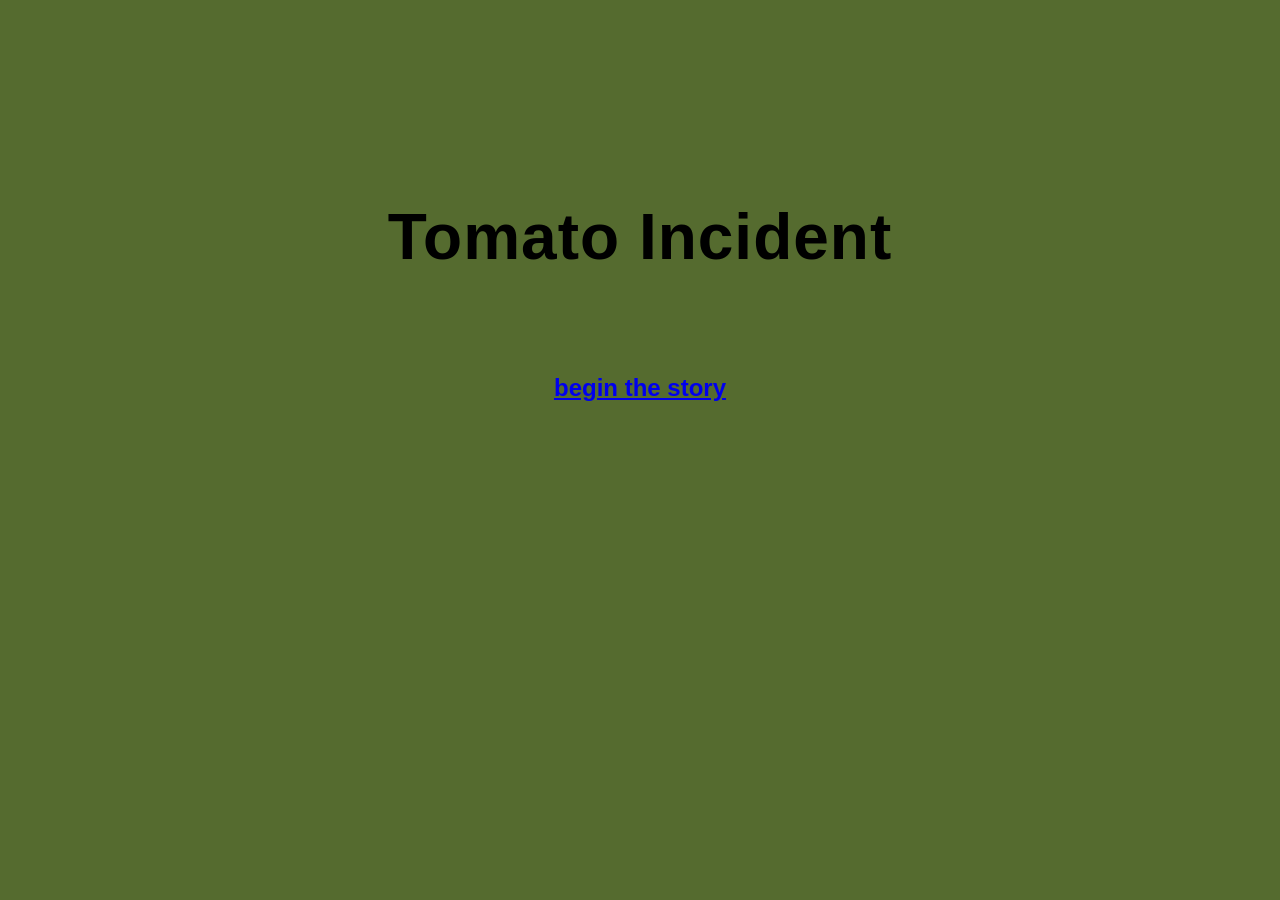
<file: index.html>
<!doctype html>
<html lang="en">
<head>
	<meta charset="utf-8">
	<title>Main Page</title>
	<link rel="stylesheet" href="./assets/css/styles.css">
	<style>
        body {
            background-color: darkolivegreen;
            text-align: center;
            margin: 200px;
               
        }
        h1{
       letter-spacing: 1px; 
       margin-top: 50px;
       font-size: 64px;
       font-weight: bold;
        }
        h2{
       margin-top: 100px;
        }
        div {
          padding-top: 70px;
          margin-bottom: 100x;
          font-size: 25px;
          font-weight: bold;

        }
         
     </style>
</head>
<body>

	<h1>Tomato Incident</h1>
	
	<h2>
	<a href = "Page_02.html">begin the story</a>
  </h2>

	<script src="./assets/js/main.js"></script>
</body>
</html>
</file>
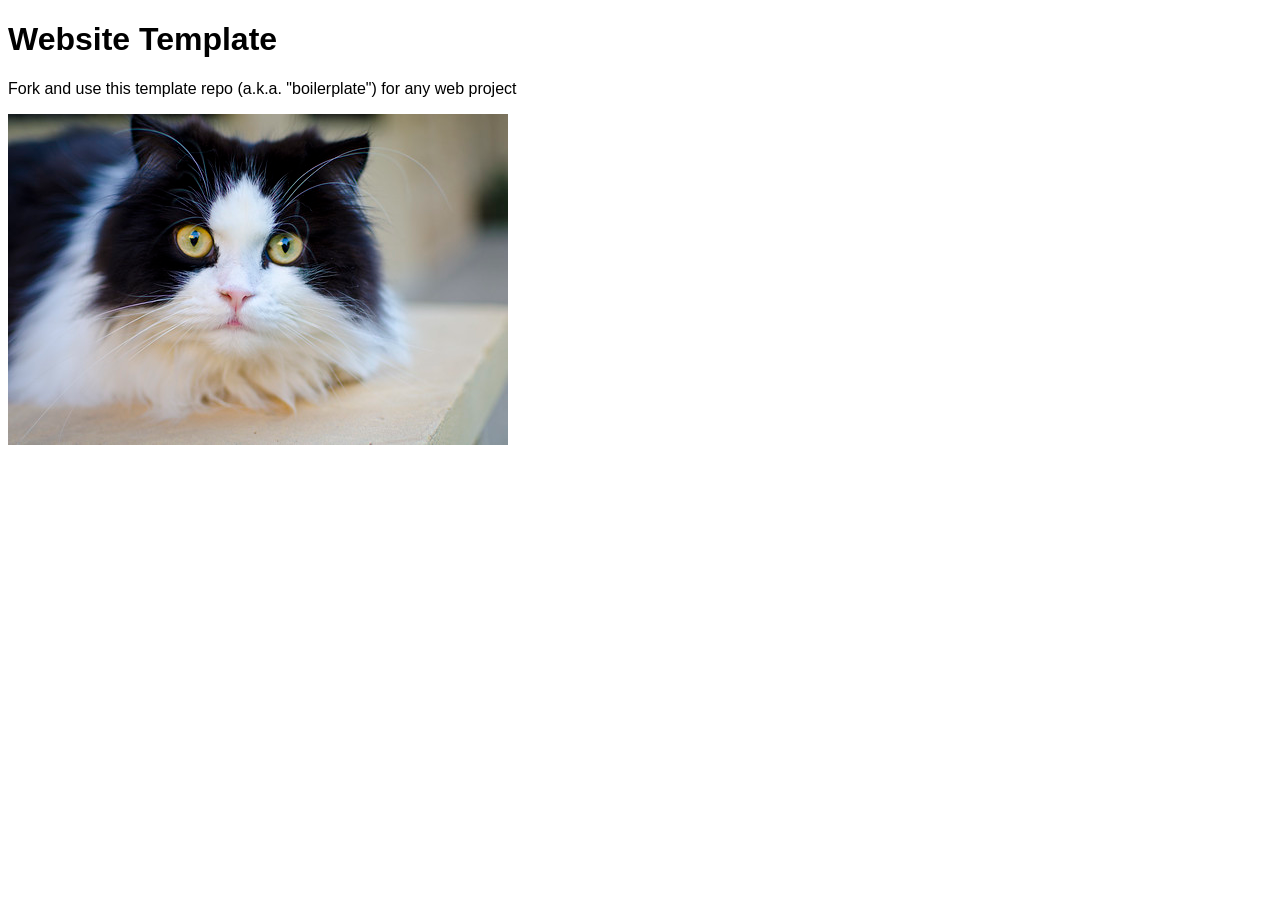
<file: Main_Page.html>
<!doctype html>
<html lang="en">
<head>
	<meta charset="utf-8">
	<title>Website Template</title>
	<link rel="stylesheet" href="./assets/css/styles.css">
</head>
<body>

	<h1>Website Template</h1>
	<p>Fork and use this template repo (a.k.a. "boilerplate") for any web project</p>
	<img src="assets/img/cat.jpg" alt="">

	<script src="./assets/js/main.js"></script>
</body>
</html>
</file>
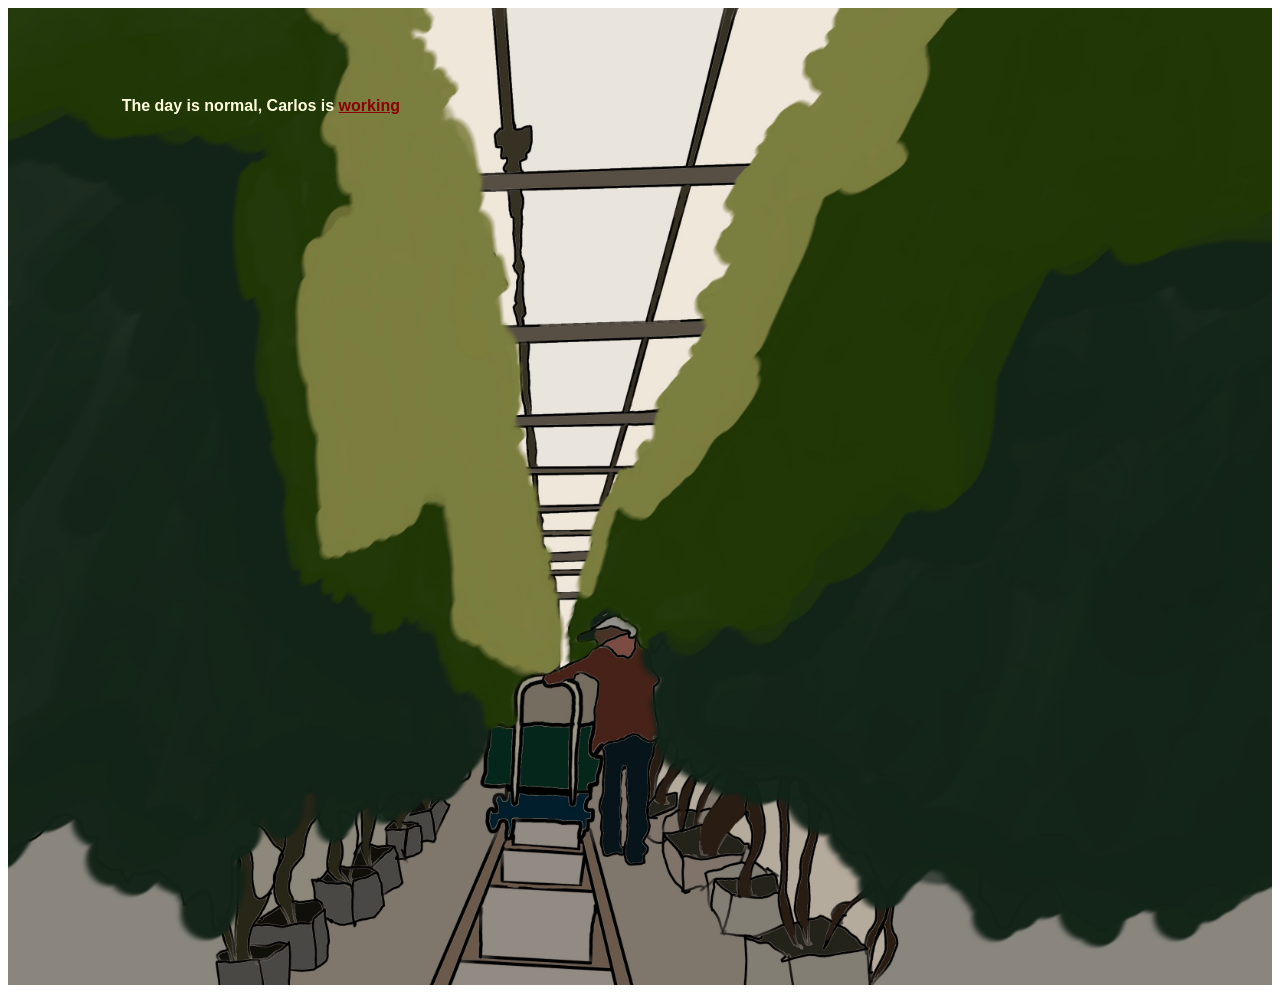
<file: Page_02.html>
<!doctype html>
<html lang="en">
<head>
	<meta charset="utf-8">
	<title>Working</title>
	<link rel="stylesheet" href="./assets/css/styles.css">
	
	
</head>

<body>
	<div style="position: relative; display: inline-block; text-align: center;">
  <img src="assets/img/Drawing_1.jpg" width="100%" height="60%" alt="">
  <div style="position: absolute; top: 10%; left: 20%; transform: translate(-50%, -50%); color:lightyellow; font-weight: bold;">
    The day is normal, Carlos is <a href="Page_03.html"style="color:darkred ; text-decoration: underline;text-decoration-style: ;">working</a>
  </div>
</div>


	

	<script src="./assets/js/main.js"></script>
</body>
</html>
</file>
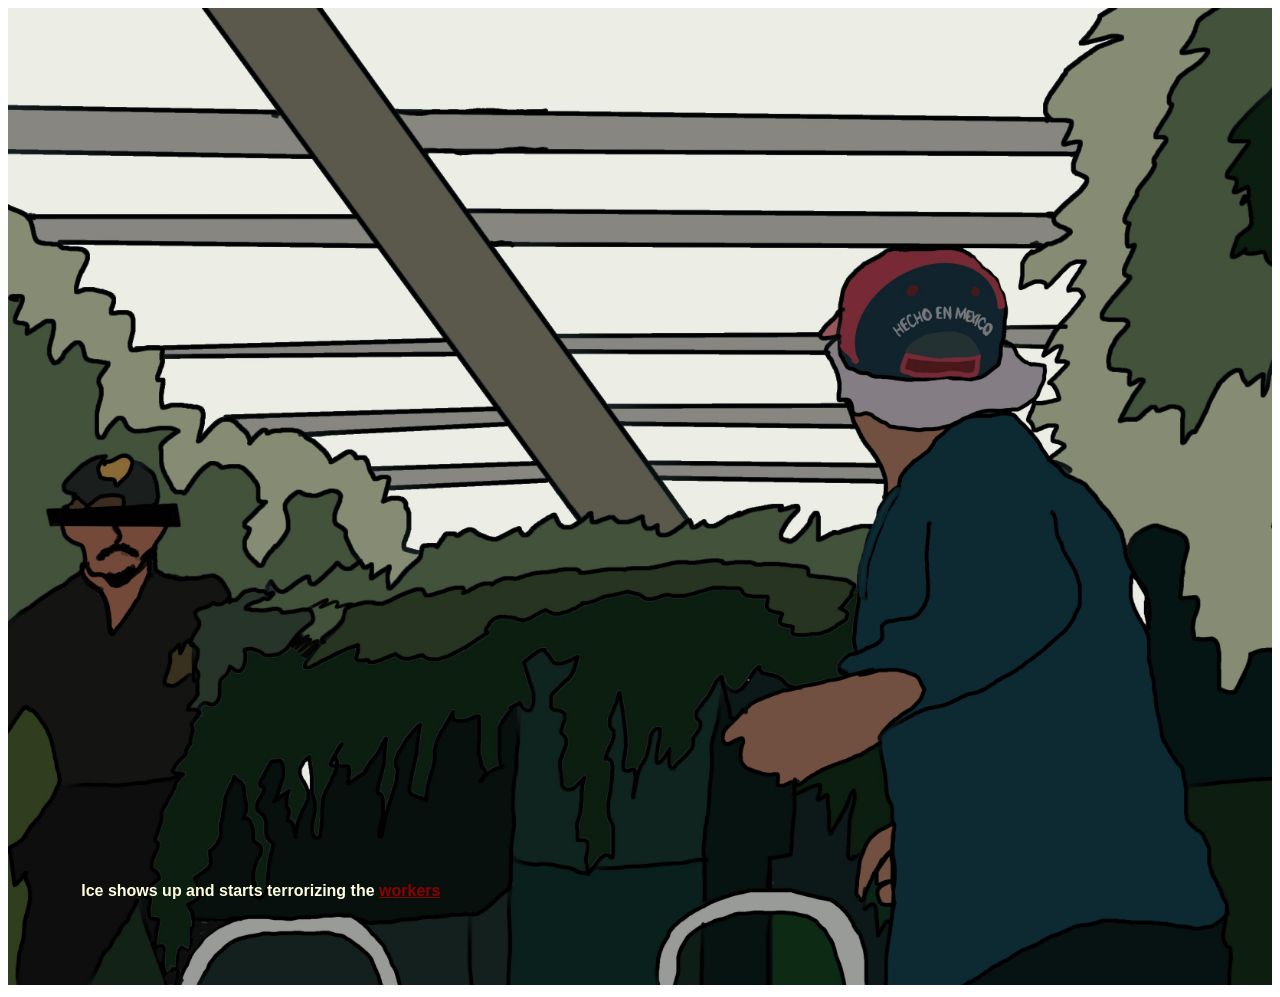
<file: Page_03.html>
<!doctype html>
<html lang="en">
<head>
	<meta charset="utf-8">
	<title>Terror</title>
	<link rel="stylesheet" href="./assets/css/styles.css">
	
	
</head>

<body>
	<div style="position: relative; display: inline-block; text-align: center;">
  <img src="assets/img/Drawing_2.jpg" width="100%" height="60%" alt="">
  <div style="position: absolute; top: 90%; left: 20%; transform: translate(-50%, -50%); color:lightyellow; font-weight: bold;">
    Ice shows up and starts terrorizing the <a href="Page_04.html"style="color:darkred ; text-decoration: underline;text-decoration-style: ;">workers</a>
    
  </div>
</div>


	

	<script src="./assets/js/main.js"></script>
</body>
</html>
</file>
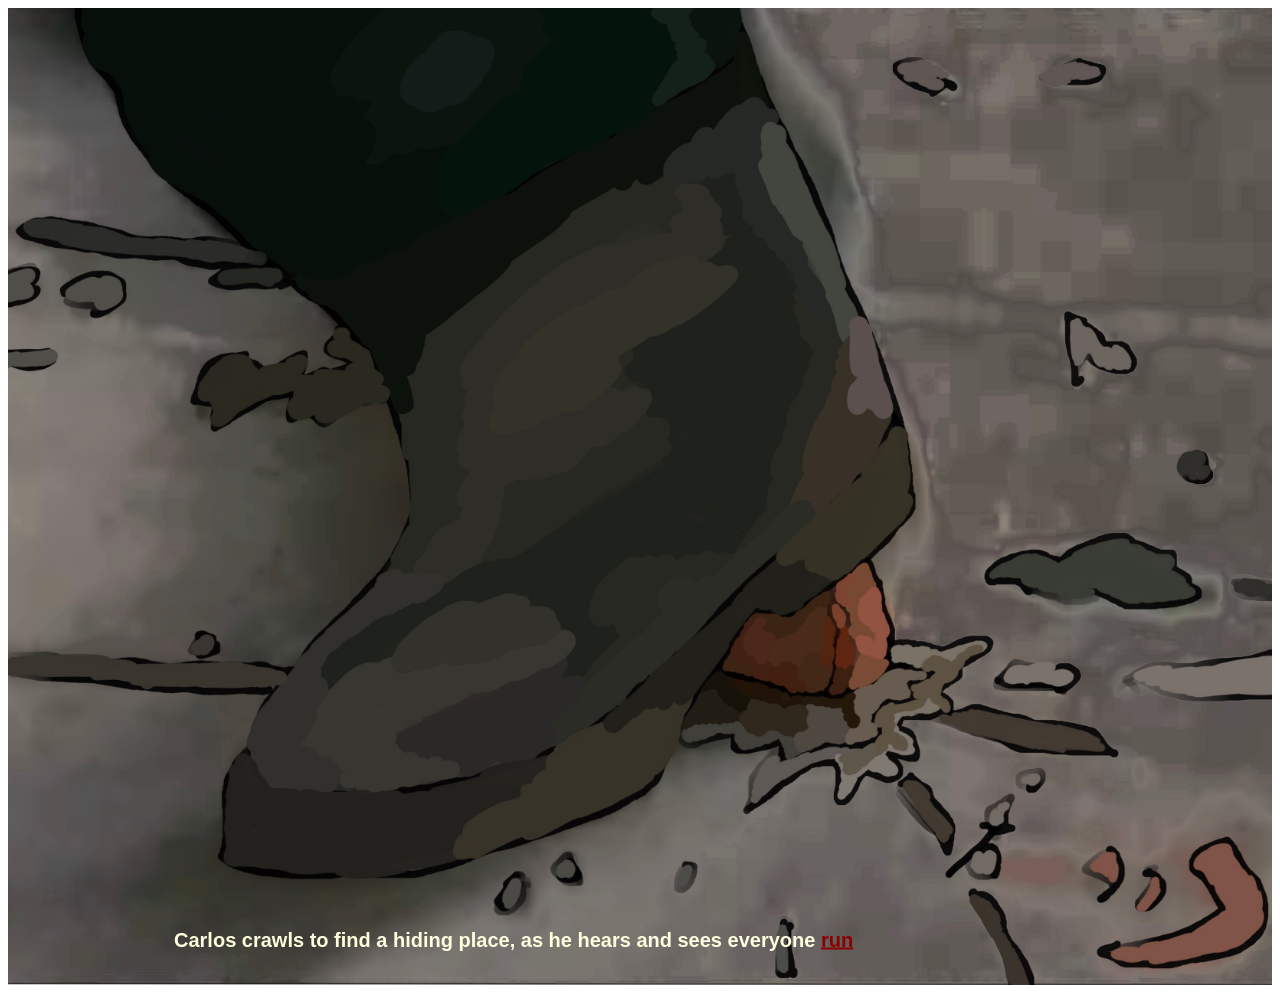
<file: Page_04.html>
<!doctype html>
<html lang="en">
<head>
	<meta charset="utf-8">
	<title>Crawl</title>
	<link rel="stylesheet" href="./assets/css/styles.css">
	
	
</head>

<body>
	<div style="position: relative; display: inline-block; text-align: center;">
  <img src="assets/img/Drawing_3.jpg" width="100%" height="60%" alt="">
  <div style="position: absolute; top: 95%; left: 40%; transform: translate(-50%, -50%); color:lightyellow; font-weight: bold; font-size:20px;">
    Carlos crawls to find a hiding place, as he hears and sees everyone 
    <a href="Page_05.html"style="color:darkred ; text-decoration: underline;text-decoration-style: ;">run</a>
    
  </div>
</div>


	

	<script src="./assets/js/main.js"></script>
</body>
</html>
</file>
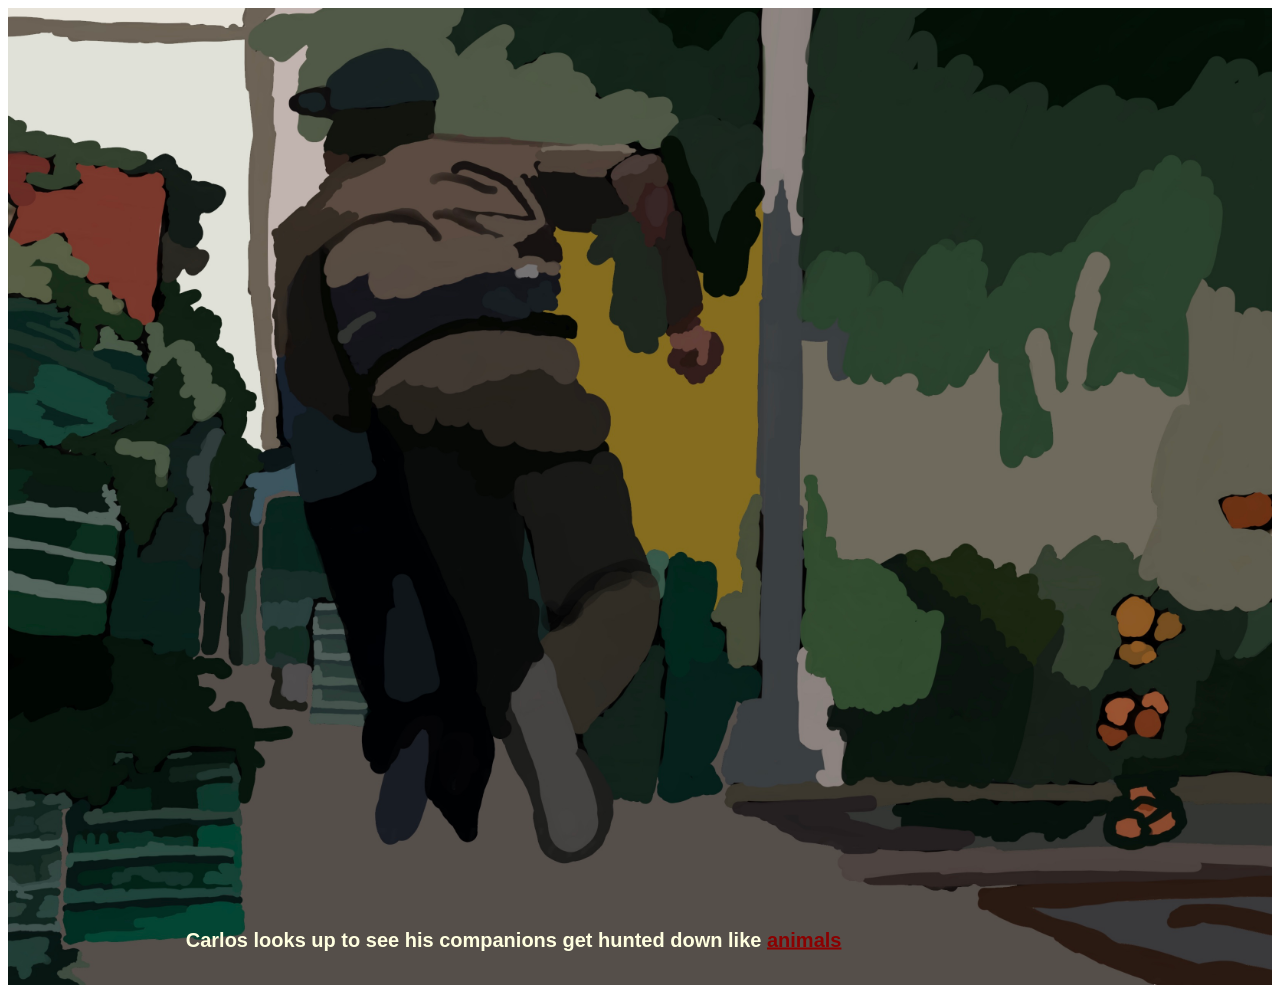
<file: Page_05.html>
<!doctype html>
<html lang="en">
<head>
	<meta charset="utf-8">
	<title>Running</title>
	<link rel="stylesheet" href="./assets/css/styles.css">
	
	
</head>

<body>
	<div style="position: relative; display: inline-block; text-align: center;">
  <img src="assets/img/Drawing_4.jpg" width="100%" height="60%" alt="">
  <div style="position: absolute; top: 95%; left: 40%; transform: translate(-50%, -50%); color:lightyellow; font-weight: bold; font-size:20px;">
    Carlos looks up to see his companions get hunted down like 
    <a href="Page_06.html"style="color:darkred ; text-decoration: underline;text-decoration-style: ;">animals</a>
    
  </div>
</div>
</file>
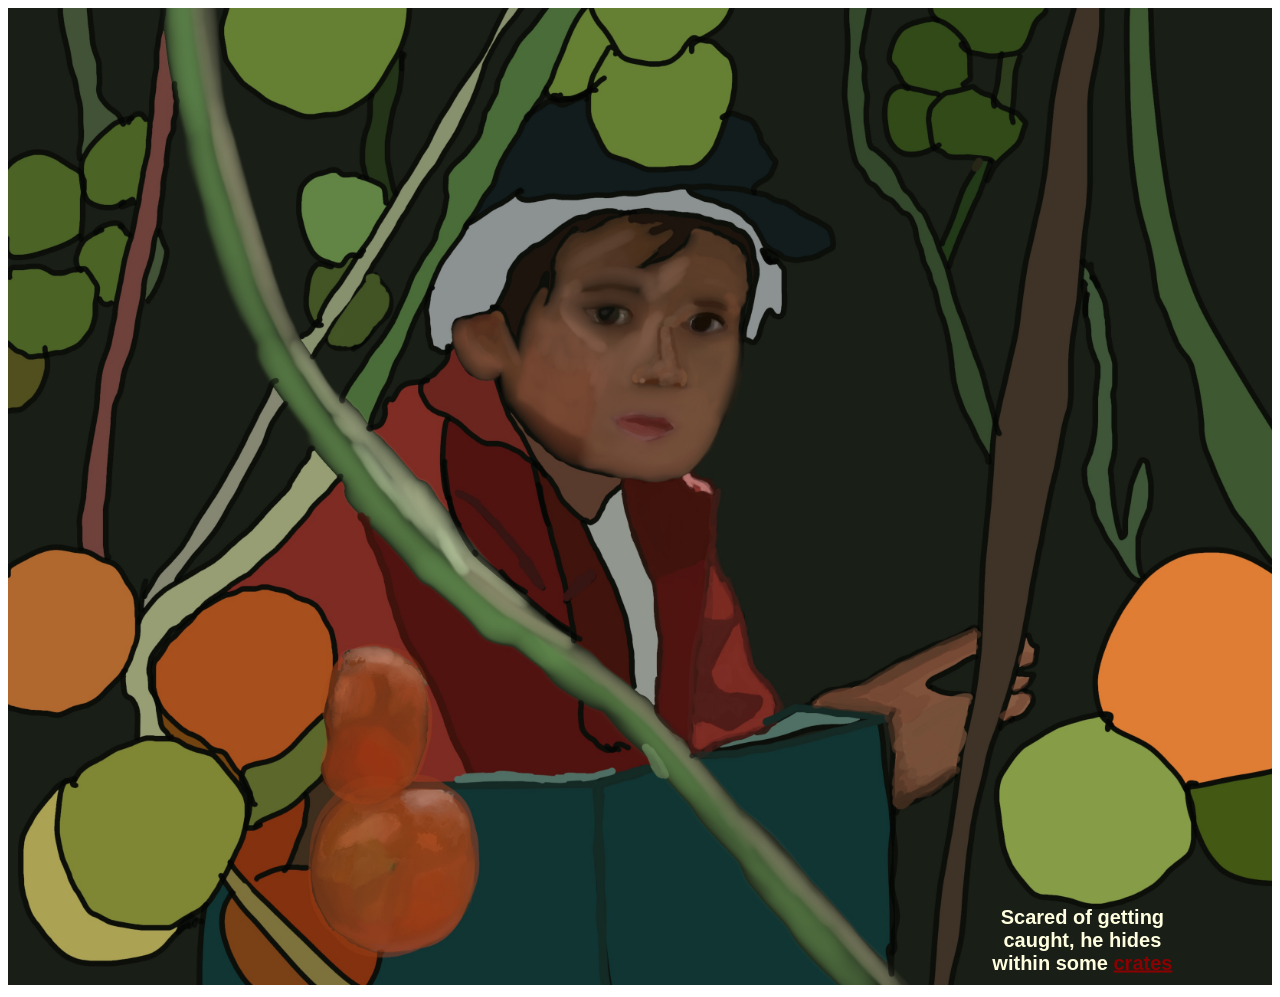
<file: Page_06.html>
<!doctype html>
<html lang="en">
<head>
	<meta charset="utf-8">
	<title>Hiding</title>
	<link rel="stylesheet" href="./assets/css/styles.css">
	
	
</head>

<body>
	<div style="position: relative; display: inline-block; text-align: center;">
  <img src="assets/img/Drawing_5.jpg" width="100%" height="60%" alt="">
  <div style="position: absolute; top: 95%; left: 85%; transform: translate(-50%, -50%); color:lightyellow; font-weight: bold; font-size:20px;">
    Scared of getting caught, he hides within some 
    <a href="Page_07.html"style="color:darkred ; text-decoration: underline;text-decoration-style: ;">crates</a>
    
  </div>
</div>
</file>
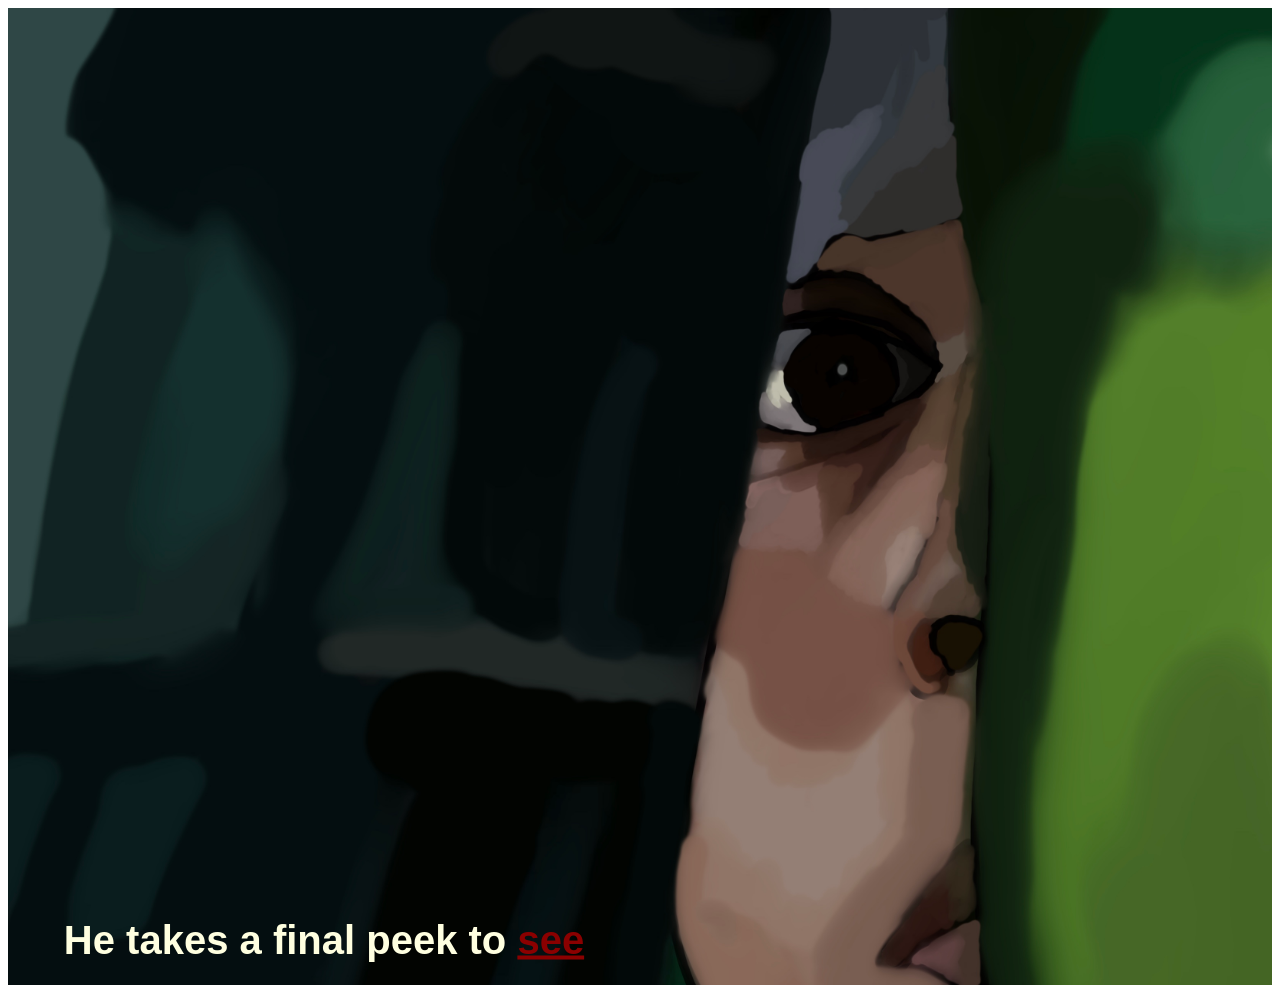
<file: Page_07.html>
<!doctype html>
<html lang="en">
<head>
	<meta charset="utf-8">
	<title>Peek</title>
	<link rel="stylesheet" href="./assets/css/styles.css">
	
	
</head>

<body>
	<div style="position: relative; display: inline-block; text-align: center;">
  <img src="assets/img/Drawing_6.jpg" width="100%" height="60%" alt="">
  <div style="position: absolute; top: 95%; left: 25%; transform: translate(-50%, -50%); color:lightyellow; font-weight: bold; font-size:40px;">
    He takes a final peek to 
    <a href="Page_08.html"style="color:darkred ; text-decoration: underline;text-decoration-style: ;">see</a>
    
  </div>
</div>
</file>
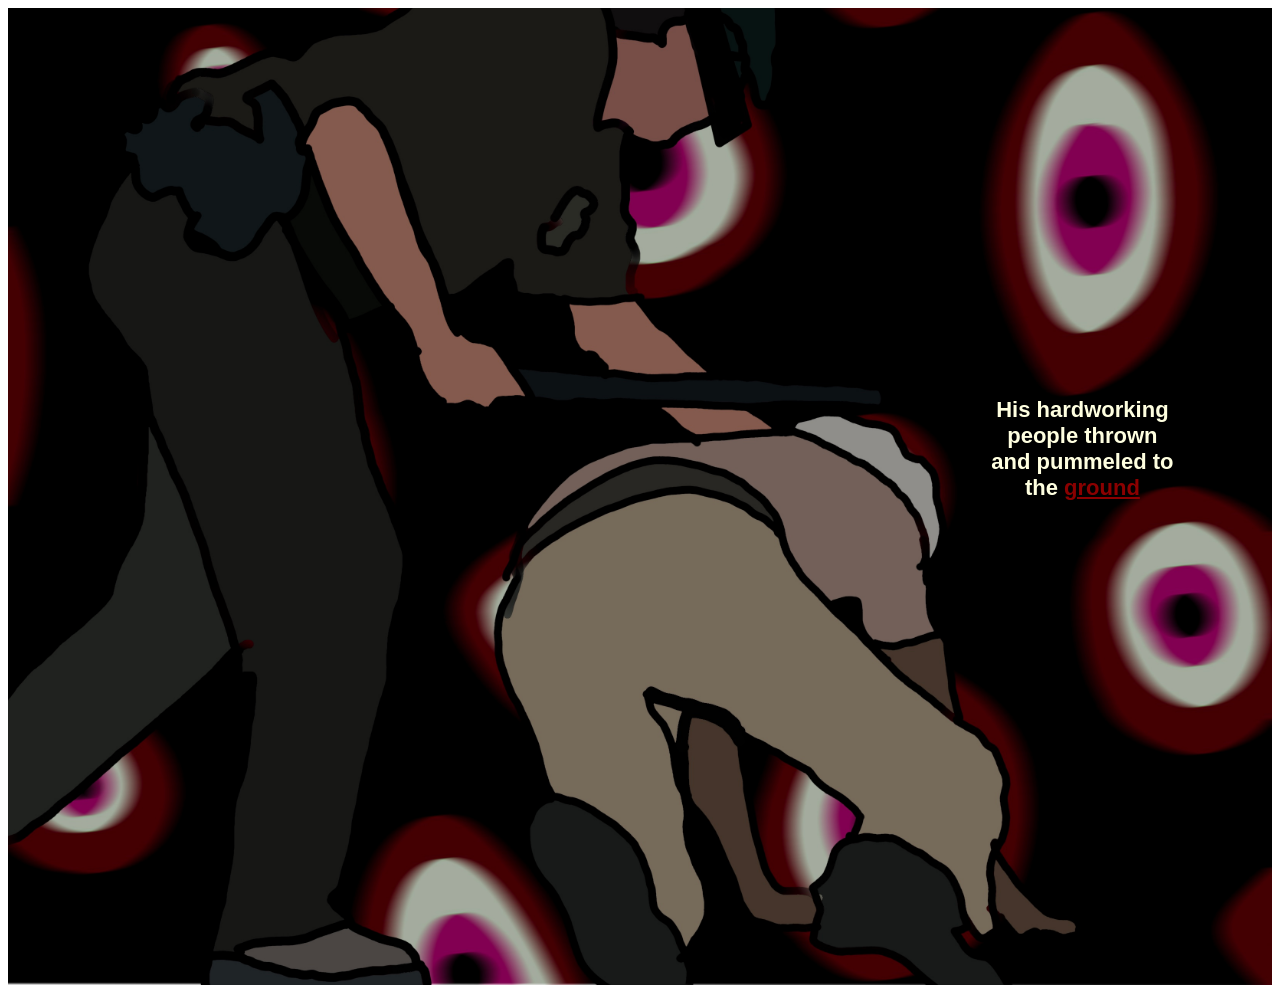
<file: Page_08.html>
<!doctype html>
<html lang="en">
<head>
	<meta charset="utf-8">
	<title>Caught</title>
	<link rel="stylesheet" href="./assets/css/styles.css">
	
	
</head>

<body>
	<div style="position: relative; display: inline-block; text-align: center;">
  <img src="assets/img/Drawing_7.jpg" width="100%" height="60%" alt="">
  <div style="position: absolute; top: 45%; left: 85%; transform: translate(-50%, -50%); color:lightyellow; font-weight: bold; font-size:22px;">
    His hardworking people thrown and pummeled to the  
    <a href="index.html"style="color:darkred ; text-decoration: underline;text-decoration-style: ;">ground</a>
    
    
  </div>
</file>
<file: assets/css/styles.css>
/* styles.css */

* {
font-family:'Gill Sans', 'Gill Sans MT', Calibri, 'Trebuchet MS', sans-serif;}
</file>
